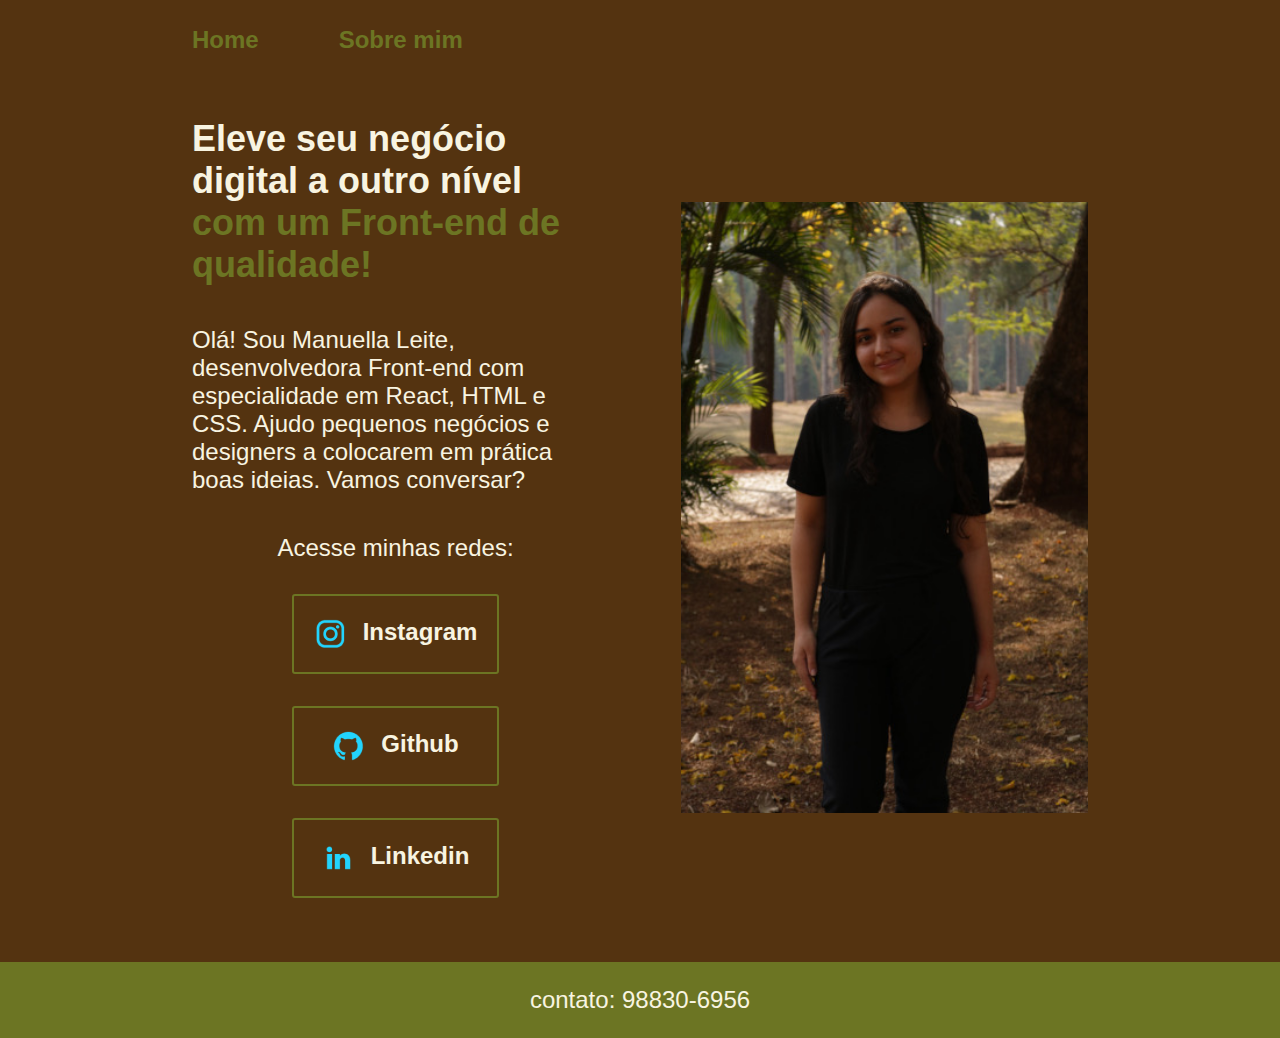
<file: index.html>
<!DOCTYPE html>
<html lang="pt-br">
<head>
    <meta charset="UTF-8">
    <meta http-equiv="X-UA-Compatible" content="IE=edge">
    <meta name="viewport" content="width=device-width, initial-scale=1.0">
    <title>Portifólio de Manuella</title>
    <link rel="stylesheet" href="styles/style.css">
</head>
<body>
    <header class="cabecalho">
        <nav class="cabecalho__menu">
           <a class="cabecalho__menu__link" href="testes.html">Home</a>
           <a class="cabecalho__menu__link" href="about.html">Sobre mim</a>
        </nav>
    </header>
    <main class="apresentacao">
        <section class="apresentacao__conteudo">
            <h1 class="apresentacao__conteudo__titulo">Eleve seu negócio digital a outro nível <strong class="destaque">com um Front-end de qualidade!</strong></h1>
            <p class="apresentacao__conteudo__titulo__paragrafo">Olá! Sou Manuella Leite, desenvolvedora Front-end com especialidade em React, HTML e CSS. Ajudo pequenos negócios e designers a colocarem em prática boas ideias. Vamos conversar?</p>
         <div class="apresentacao__links">
            <h2 class="apresentacao__links__subtitulo">Acesse minhas redes:</h2>
            <a class="apresentacao__links__navegacao" href="https://www.instagram.com/_manu.leite_/">
                <img src="assets/instagram.png" alt="logo instagram">Instagram
            </a>
             <a class="apresentacao__links__navegacao" href="https://github.com/Manuella-Leite">
                <img src="assets/github.png" alt="logo Github">Github
             </a>
             <a class="apresentacao__links__navegacao" href="https://www.linkedin.com/in/">
                <img src="assets/linkedin.png" alt="logo linkedin">Linkedin
             </a>
         </div>               
         </section> 
         <img class="apresentacao__imagem" src="assets/manu_vertical_menor.JPG" alt="Foto de perfil da Manuella Leite"> 
    </main>
    <footer class="rodape"> 
        <p>contato: 98830-6956</p>
    </footer>
    
</body>
</html>
</file>
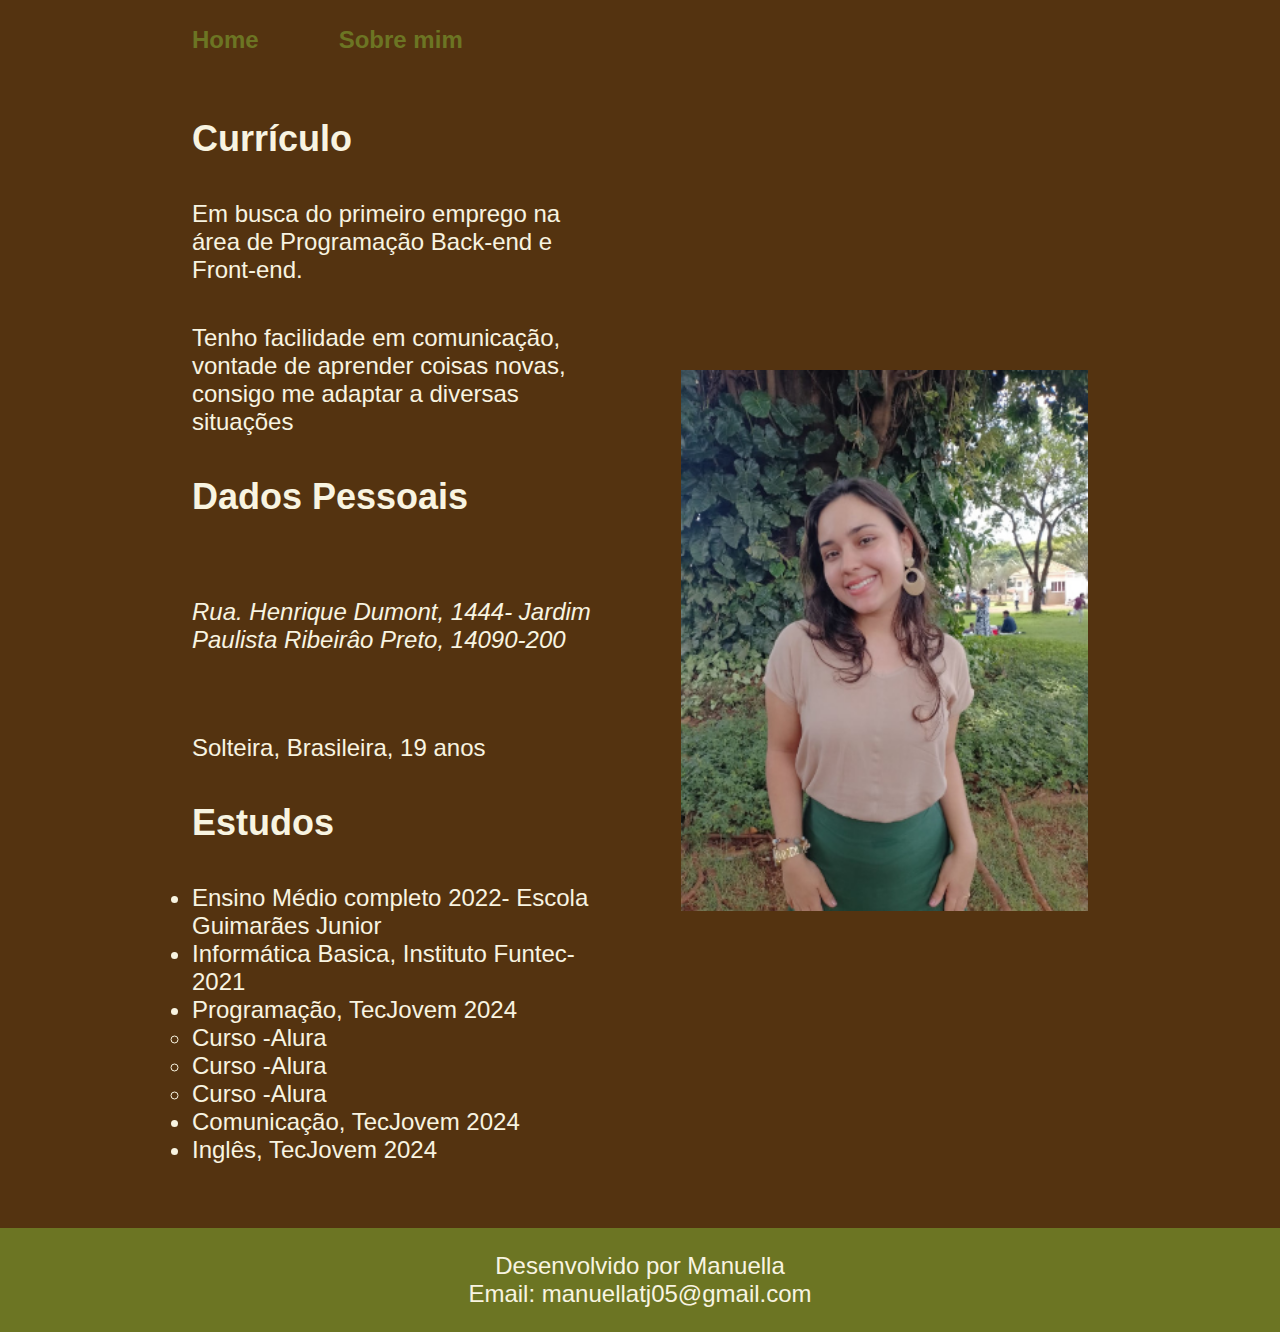
<file: about.html>
<!DOCTYPE html>
<html lang="pt-br">
<head>
    <meta charset="UTF-8">
    <meta name="viewport" content="width=device-width, initial-scale=1.0">
    <title>Sobre mim</title>
    <link rel="stylesheet" href="styles/style.css">
</head>
<body>
    <header class="cabecalho">
        <nav class="cabecalho__menu">
           <a class="cabecalho__menu__link" href="testes.html">Home</a>
           <a class="cabecalho__menu__link" href="about.html">Sobre mim</a>
        </nav>
    </header>
  <main class="apresentacao">
    <section class="apresentacao__conteudo">
    <h1 class="apresentacao__conteudo__titulo">Currículo</h1>
    <p class="apresentacao__conteudo__titulo__paragrafo">Em busca do primeiro emprego na área de Programação Back-end e Front-end.</p>
    <p class="apresentacao__conteudo__titulo__paragrafo">Tenho facilidade em comunicação, vontade de aprender coisas novas, consigo me adaptar a diversas situações</p>
    <h1 class="apresentacao__conteudo__titulo">Dados Pessoais</h1>
    <p class="apresentacao__conteudo__titulo__paragrafo"><address class="apresentacao__conteudo__titulo__paragrafo">Rua. Henrique Dumont, 1444- Jardim Paulista Ribeirâo Preto, 14090-200 </address></p>
    <p class="apresentacao__conteudo__titulo__paragrafo">Solteira, Brasileira, 19 anos</p>
    <h1 class="apresentacao__conteudo__titulo">Estudos</h1>
    <ul class="apresentacao__conteudo__titulo__paragrafo">
        <li>Ensino Médio completo 2022- Escola Guimarães Junior</li>
        <li>Informática Basica, Instituto Funtec- 2021</li>
        <li>Programação, TecJovem 2024</li>
            <ul>                
                <li>Curso -Alura</li>
                <li>Curso -Alura</li>
                <li>Curso -Alura</li>
            </ul> 
        <li>Comunicação, TecJovem 2024</li>
        <li>Inglês, TecJovem 2024</li>
    </ul>
    </section>
    <img class="apresentacao__imagem" src="assets/Minha foto.png" alt="Foto de perfil da Manuella Leite"> 
  </main>
  <footer class="rodape">
    <p>Desenvolvido por Manuella</p>
    <p>Email: manuellatj05@gmail.com</p>
  </footer>
</body>
</html>
</file>
<file: styles/style.css>
@import url('https://fonts.googleapis.com/css2?family=Krona=One&family=Monteserrat:wght@400;600&display=swap');

:root{
    --cor-primaria: #543310;
    --cor-secundaria: #F8F4E1;
    --cor-terciaria: #6c7523;
    --cor-secundaria--cabecalho: #000000;
    --cor-links: #AF8F6F;
    --cor-bordas:#F8F4E1;

    --fonte-primaria:'Krona One', sans-serif;
    --fonte-secundaria:'Montserrat', sans-serif;
}
    
* {
    margin: 0%;
    padding: 0%;
}
body {
    box-sizing: border-box;
    background-color: var(--cor-primaria);
    color: var(--cor-secundaria);
}
.cabecalho{
    padding: 2% 0% 0% 15%;
}
.cabecalho__menu{
    display: flex;
    gap: 80px;
}
.cabecalho__menu__link{
    font-family: var(--fonte-secundaria);
    font-size: 1.5rem;
    font-weight: 600;
    color: var(--cor-terciaria);
    text-decoration: none;
}
.cabecalho__menu__link:hover{
    cursor: pointer;
    color: var(--cor-secundaria-cabecalho);
}
.apresentacao {
    padding: 5% 15%;
    display: flex;
    align-items: center;
    justify-content: space-between;
    gap: 82px;
}
.apresentacao__conteudo {
    width: 50%;
    display: flex;
    flex-direction: column;
    gap: 40px;
}
.apresentacao__conteudo__titulo {
    font-size: 2.25rem;
    font-family: var(--fonte-primaria);
}
.destaque  {
    color: var(--cor-terciaria)
}
.apresentacao__conteudo__titulo__paragrafo {
    font-size: 1.5rem;
    font-family: var(--fonte-secundaria); 
}
.apresentacao__links{
    display: flex;
    flex-direction: column;
    justify-content: space-between;align-items: center;
    gap: 32px;
}
.apresentacao__links__subtitulo{
    font-family: var(--fonte-primaria);
    font-weight: 400;
    font-size: 1.5rem;
}
.apresentacao__links__navegacao{
    display: flex;
    justify-content:center;
    gap: 16px;
    border: 2px solid var(--cor-terciaria);
    width: 50%;
    text-align: center;
    border-radius: 3px;
    font-size: 1.5rem;
    font-weight: 600;
    padding: 22px 0;
    text-decoration: none;
    color: var(--cor-secundaria); 
    font-family: var(--fonte-secundaria);
}
.apresentacao__links__link:hover{
    cursor: pointer;
    background-color: var(--cor-links);
    padding: 3%;
    border: 2px solid var(--cor-bordas);
}
.apresentacao__imagem{
    width: 50%;
}
.rodape{
    background-color: var(--cor-terciaria);
    color:var(--cor-bordas);
    padding: 24px;
    text-align: center;
    font-family: var(--fonte-secundaria);
    font-size: 1.5rem;
    font-weight: 400;
}
@media (max-width: 1200px) {
    .cabecalho {
        padding: 10%;
    }

    .cabecalho__menu {
        justify-content: center;
    }
    .apresentacao {
        flex-direction: column-reverse;
        padding: 5%;
    }
    .apresentacao__conteudo{
        width: auto;
    }
}
</file>
